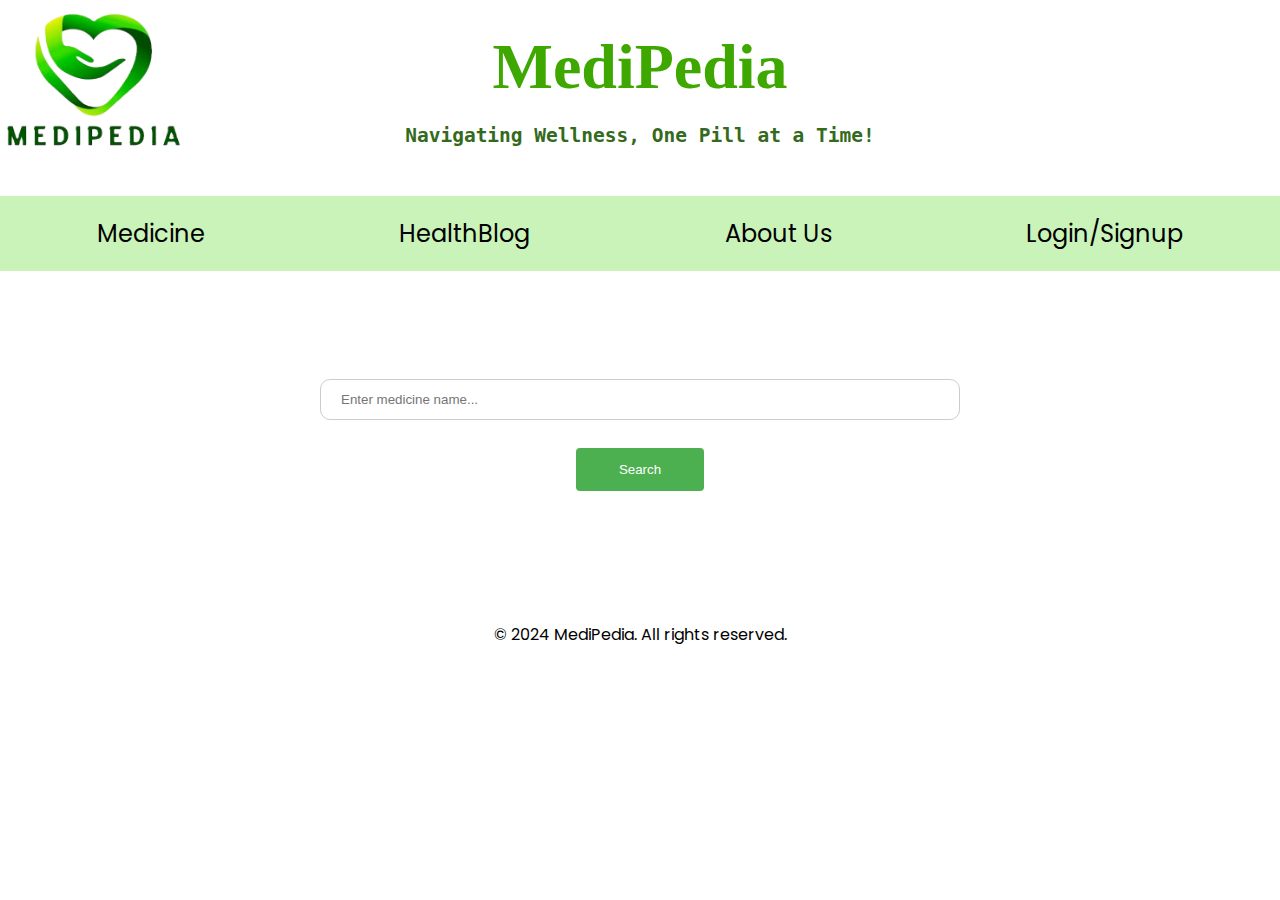
<file: index.html>
<!DOCTYPE html>
<html lang="en">
<head>
    <meta charset="UTF-8">
    <meta name="viewport" content="width=device-width, initial-scale=1.0">
    <title>Search</title>
    <link rel="stylesheet" href="./style.css">
</head>
<body>
    <header>
        <img src="./logo.png" alt="MediPedia Logo">
        <h1 class="animated-h1">MediPedia</h1>
        <h3 class="animated-h3">Navigating Wellness, One Pill at a Time!</h3>
    </header>
    <nav>
        <a href="./medicine_page.html">Medicine</a>
        <a href="./healthblog.html">HealthBlog</a>
        <a href="./about_us_page.html">About Us</a>
        <a href="./loginpage/index.html">Login/Signup</a>
    </nav>
    <div id="search-bar">
        <input type="text" id="medicineName" placeholder="Enter medicine name...">
        <button onclick="getMedicineInfo()">Search</button>
    </div>
    <div id="result">
    </div>
    <script>
        const h1 = document.querySelector('.animated-h1');
        const h3 = document.querySelector('.animated-h3');
        setTimeout(() => {
            h1.classList.add('show');
            h3.classList.add('show');
        },1);
    </script>
    <script type="text/javascript" src="./search_page.js">  </script>
    <footer>
        <p>&copy; 2024 MediPedia. All rights reserved.</p>
    </footer>
</body>
</html>
</file>
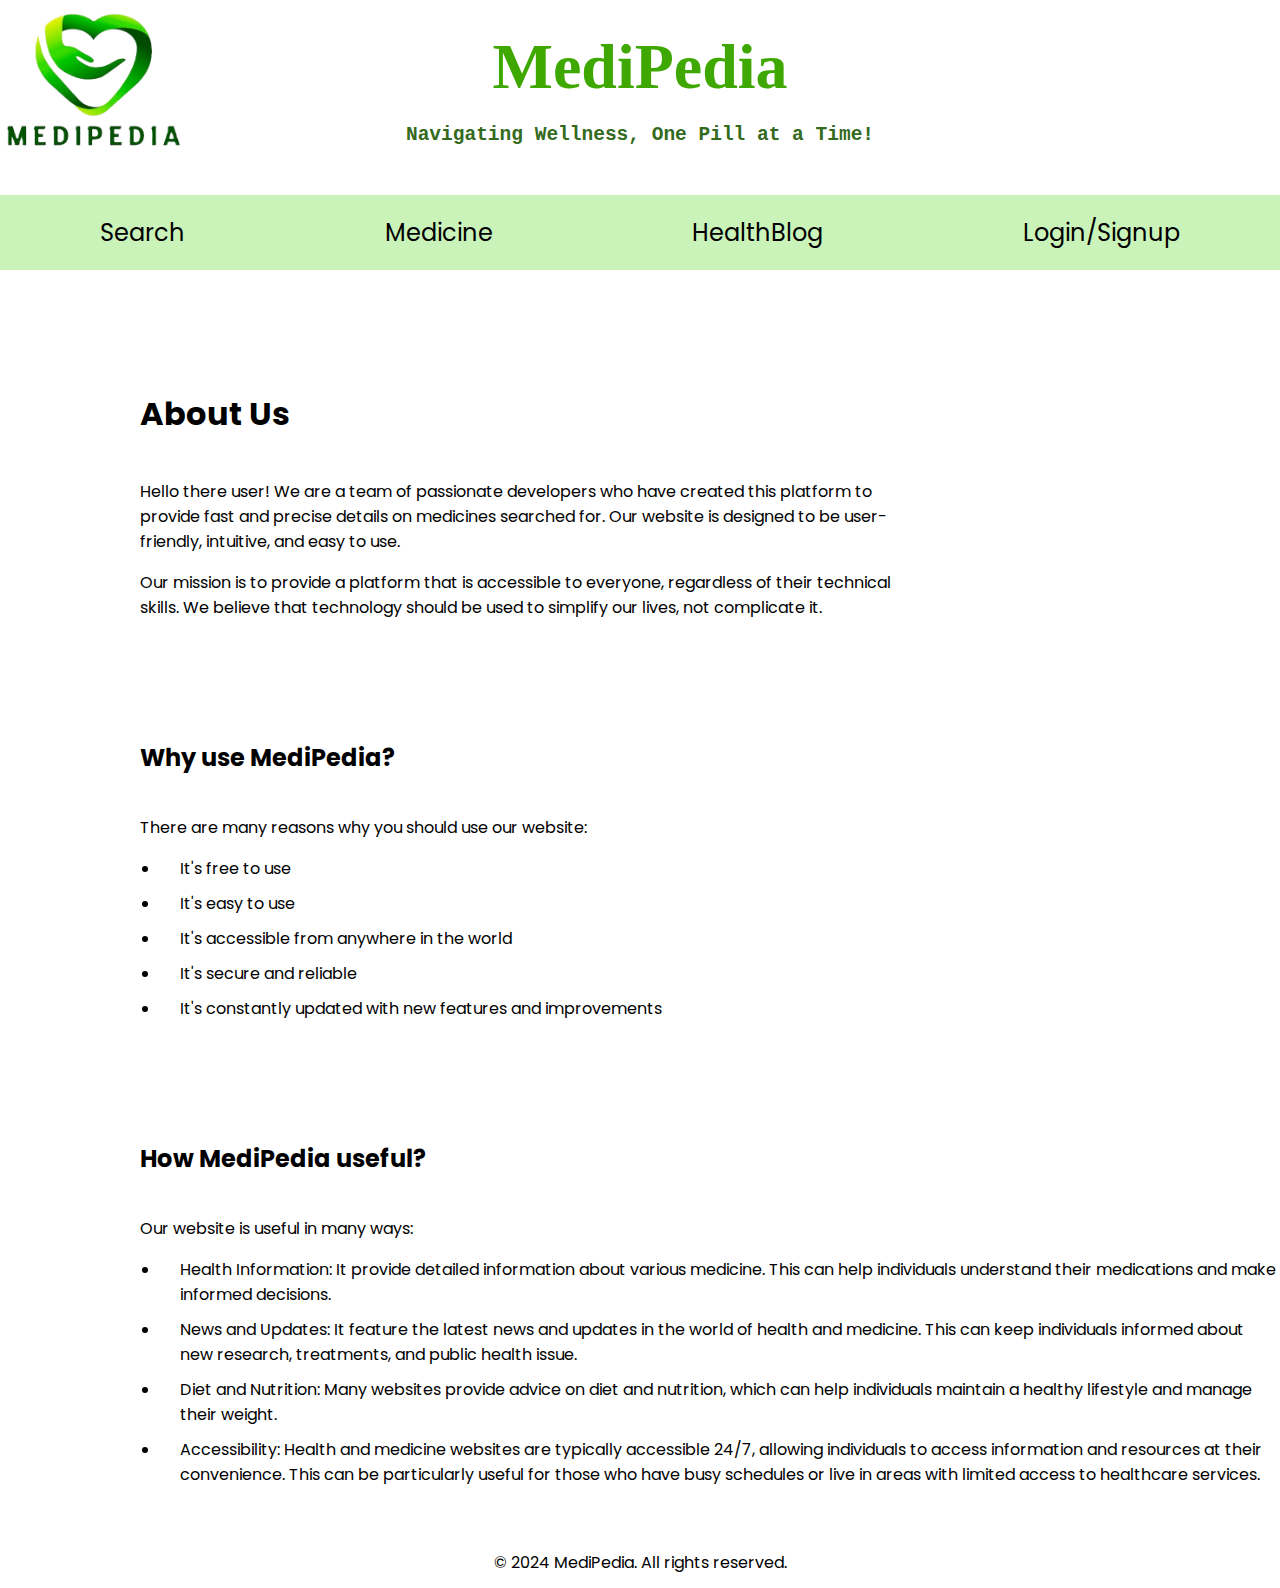
<file: about_us_page.html>
<!DOCTYPE html>
<html lang="en">
<head>
    <meta charset="UTF-8">
    <meta name="viewport" content="width=device-width, initial-scale=1.0">
    <title>Medicines</title>
    <link rel="stylesheet" href="./style.css">
</head>
<body>
    <header>
        <img src="./logo.png" alt="MediPedia Logo">
        <h1 class="animated-h1">MediPedia</h1>
        <h3 class="animated-h3">Navigating Wellness, One Pill at a Time!</h3>
    </header>
    <nav>
        <a href="./index.html">Search</a>
        <a href="./medicine_page.html">Medicine</a>
        <a href="./healthblog.html">HealthBlog</a>
        <a href="./loginpage/index.html">Login/Signup</a>
    </nav>
    <!-- <h2>About Us</h2>
            <p>We are a company dedicated to providing high-quality information to our customers. Our team is committed to meeting your needs and exceeding your expectations in providing accurate information.</p> -->
    <div class="container">
		<h1>About Us</h1>
		<p>Hello there user! We are a team of passionate developers who have created this platform to provide fast and precise details on medicines searched for. Our website is designed to be user-friendly, intuitive, and easy to use.</p>
		<p>Our mission is to provide a platform that is accessible to everyone, regardless of their technical skills. We believe that technology should be used to simplify our lives, not complicate it.</p>
		<h2>Why use MediPedia?</h2>
		<p>There are many reasons why you should use our website:</p>
		<ul>
			<li>It's free to use</li>
			<li>It's easy to use</li>
			<li>It's accessible from anywhere in the world</li>
			<li>It's secure and reliable</li>
			<li>It's constantly updated with new features and improvements</li>
		</ul>
		<h2>How MediPedia useful?</h2>
		<p>Our website is useful in many ways:</p>
		<ul>
			<li><span class="highlight">Health Information: </span> It provide detailed information about various medicine. This can help individuals understand their medications and make informed decisions.</li>
			<li><span class="highlight">News and Updates:</span> It feature the latest news and updates in the world of health and medicine. This can keep individuals informed about new research, treatments, and public health issue.</li>
			<li><span class="highlight">Diet and Nutrition:</span> Many websites provide advice on diet and nutrition, which can help individuals maintain a healthy lifestyle and manage their weight. </li>
			<li><span class="highlight">Accessibility:</span> Health and medicine websites are typically accessible 24/7, allowing individuals to access information and resources at their convenience. This can be particularly useful for those who have busy schedules or live in areas with limited access to healthcare services.</li>
		</ul>
	</div>
    <script>
        const h1 = document.querySelector('.animated-h1');
        const h3 = document.querySelector('.animated-h3');
        setTimeout(() => {
            h1.classList.add('show');
            h3.classList.add('show');
        },1);
    </script>
    <script type="text/javascript" src="./search_page.js">  </script>
    <footer>
        <p>&copy; 2024 MediPedia. All rights reserved.</p>
    </footer>
</body>
</html>
</file>
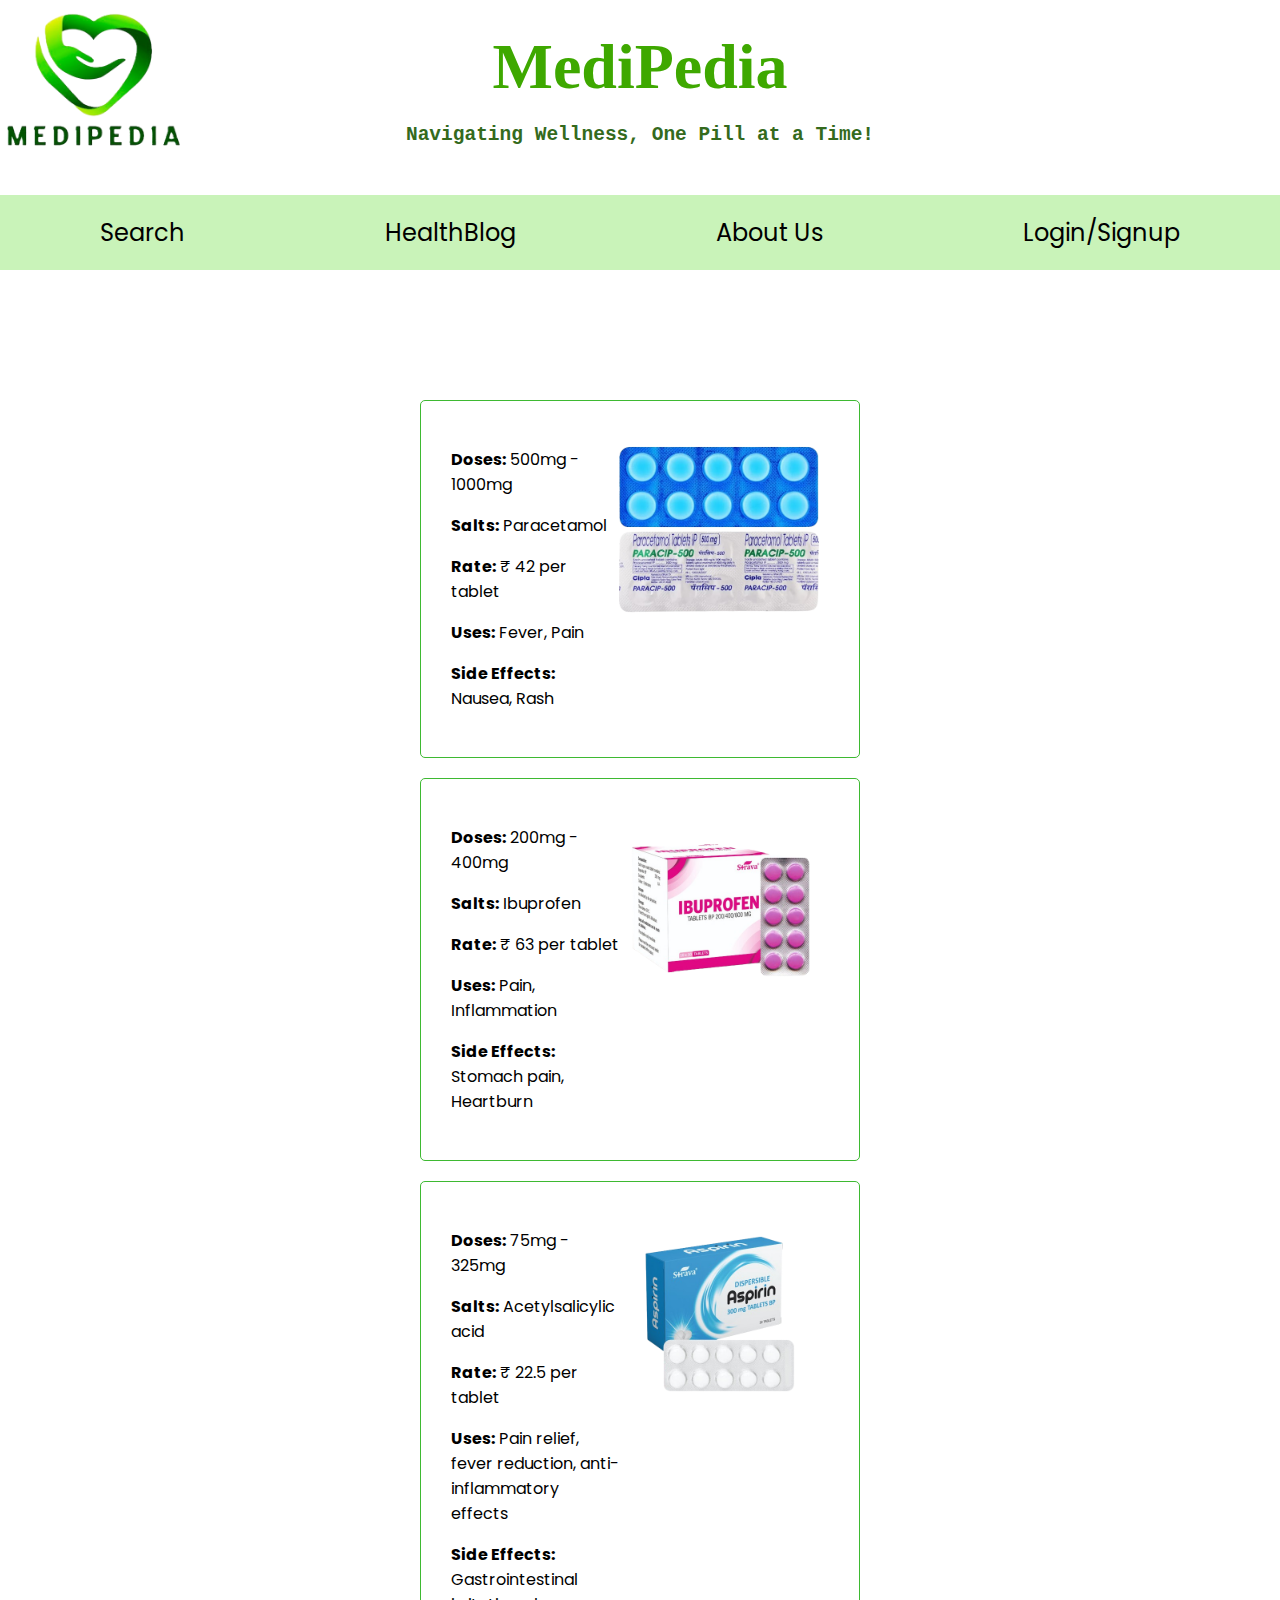
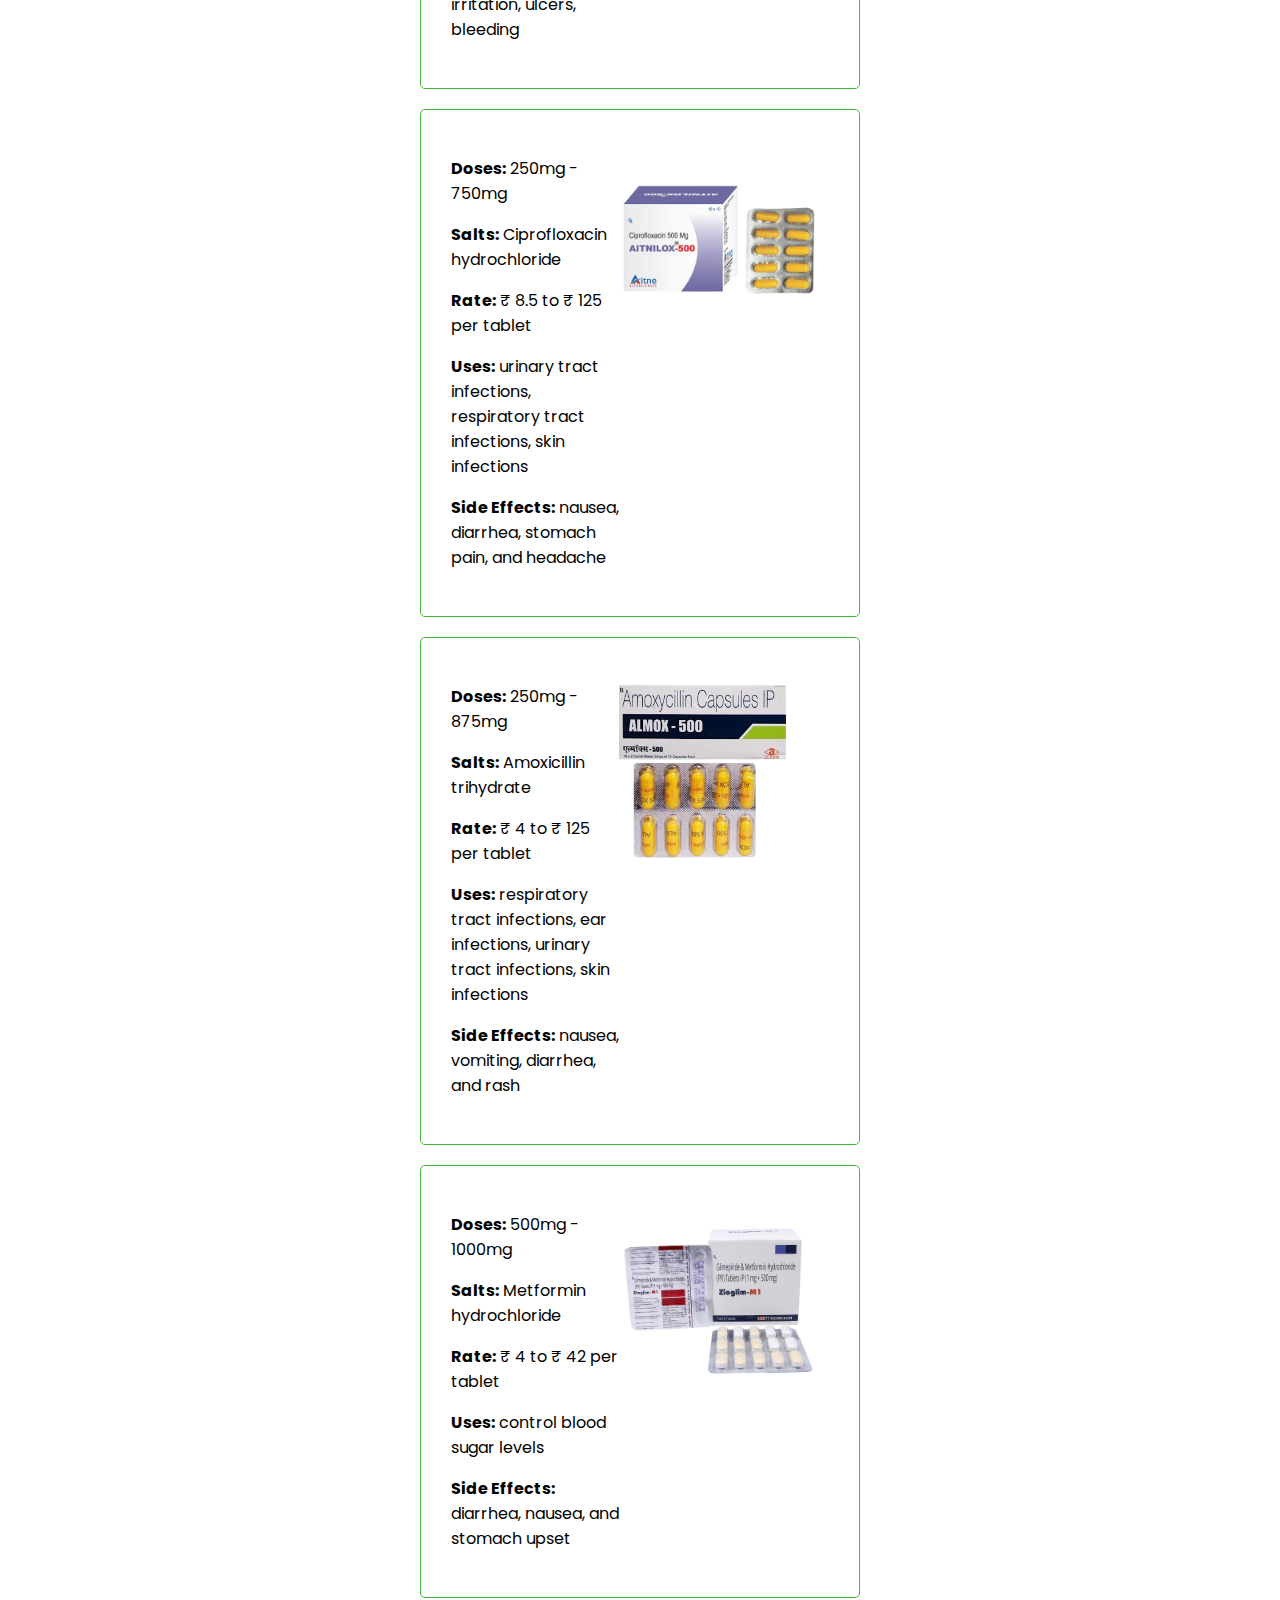
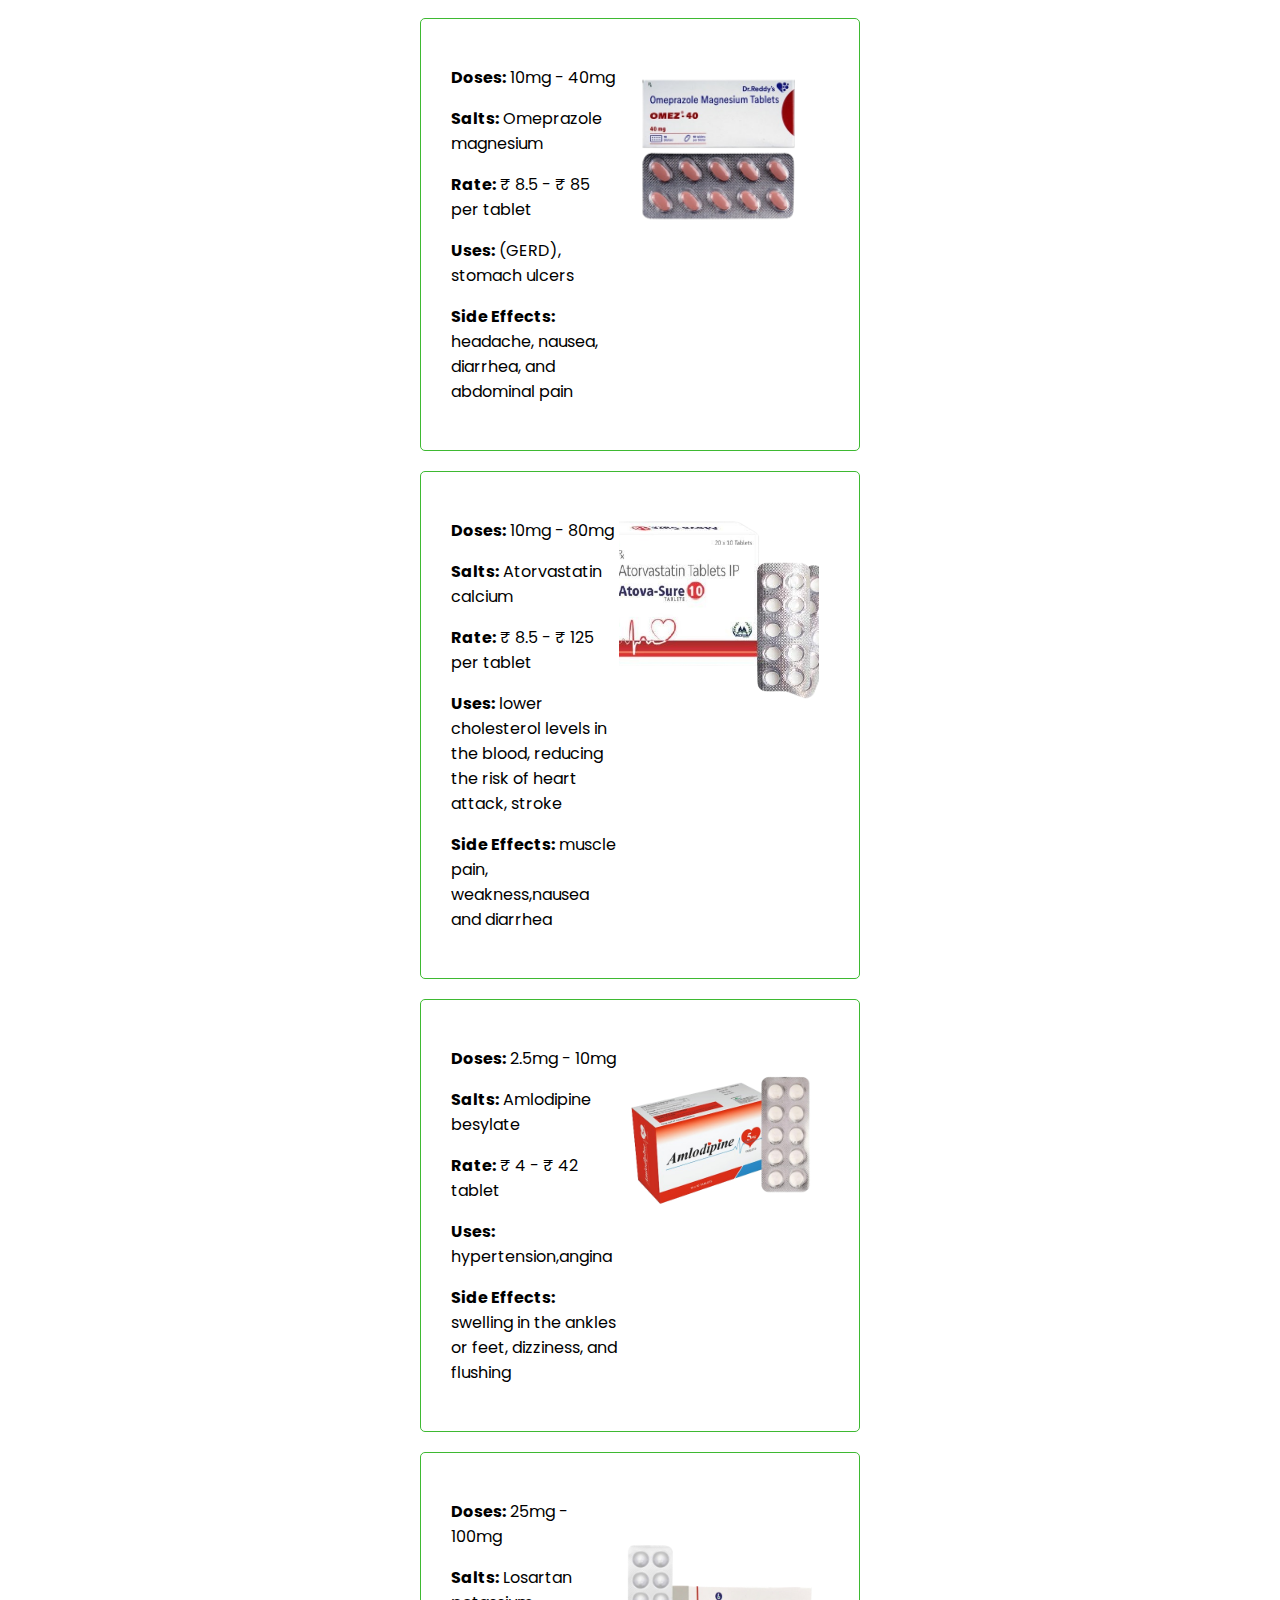
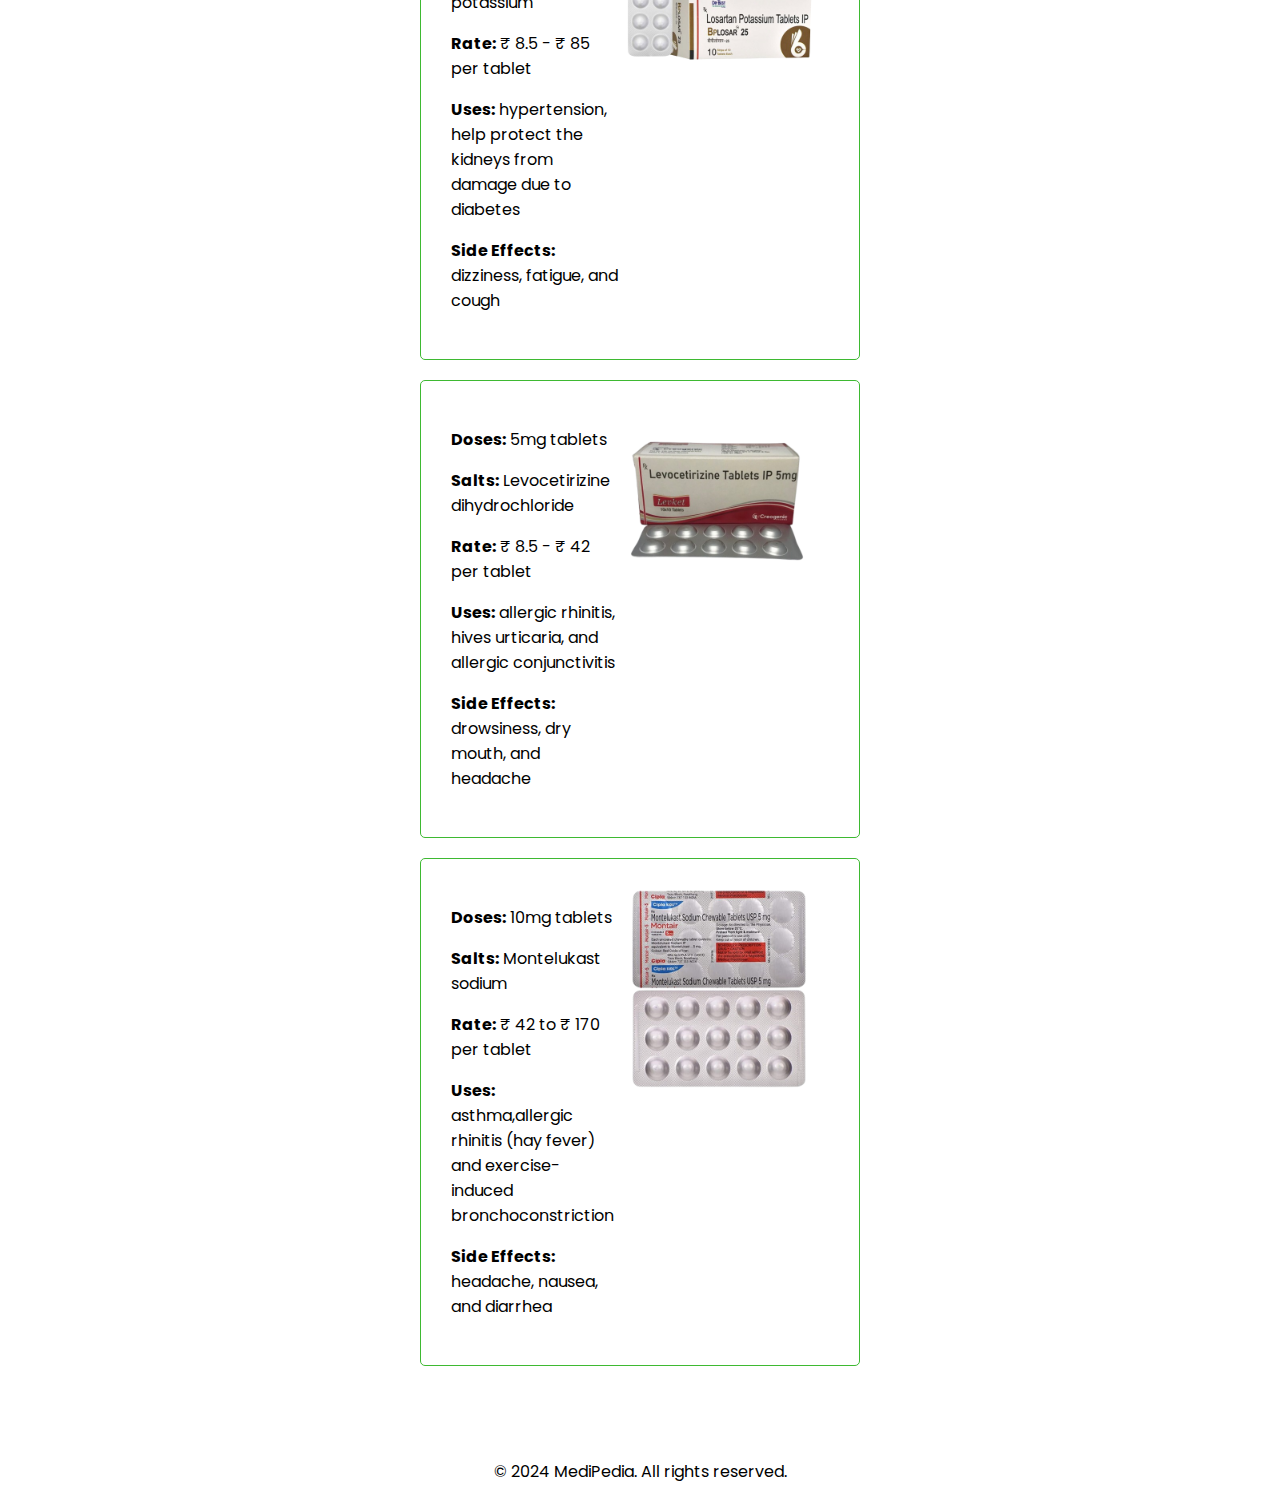
<file: medicine_page.html>
<!DOCTYPE html>
<html lang="en">
<head>
    <meta charset="UTF-8">
    <meta name="viewport" content="width=device-width, initial-scale=1.0">
    <title>Medicines</title>
    <link rel="stylesheet" href="./style.css">
</head>
<body>
    <header>
        <img src="./logo.png" alt="MediPedia Logo">
        <h1 class="animated-h1">MediPedia</h1>
        <h3 class="animated-h3">Navigating Wellness, One Pill at a Time!</h3>
    </header>
    <nav>
        <a href="./index.html">Search</a>
        <a href="./healthblog.html">HealthBlog</a>
        <a href="./about_us_page.html">About Us</a>
        <a href="./loginpage/index.html">Login/Signup</a>
    </nav>
    <div id="medicine-list"></div>
    <script>
        const h1 = document.querySelector('.animated-h1');
        const h3 = document.querySelector('.animated-h3');
        setTimeout(() => {
            h1.classList.add('show');
            h3.classList.add('show');
        },1);
    </script>
    <script type="text/javascript" src="./search_page.js">  </script>
    <footer>
        <p>&copy; 2024 MediPedia. All rights reserved.</p>
    </footer>
</body>
</html>
</file>
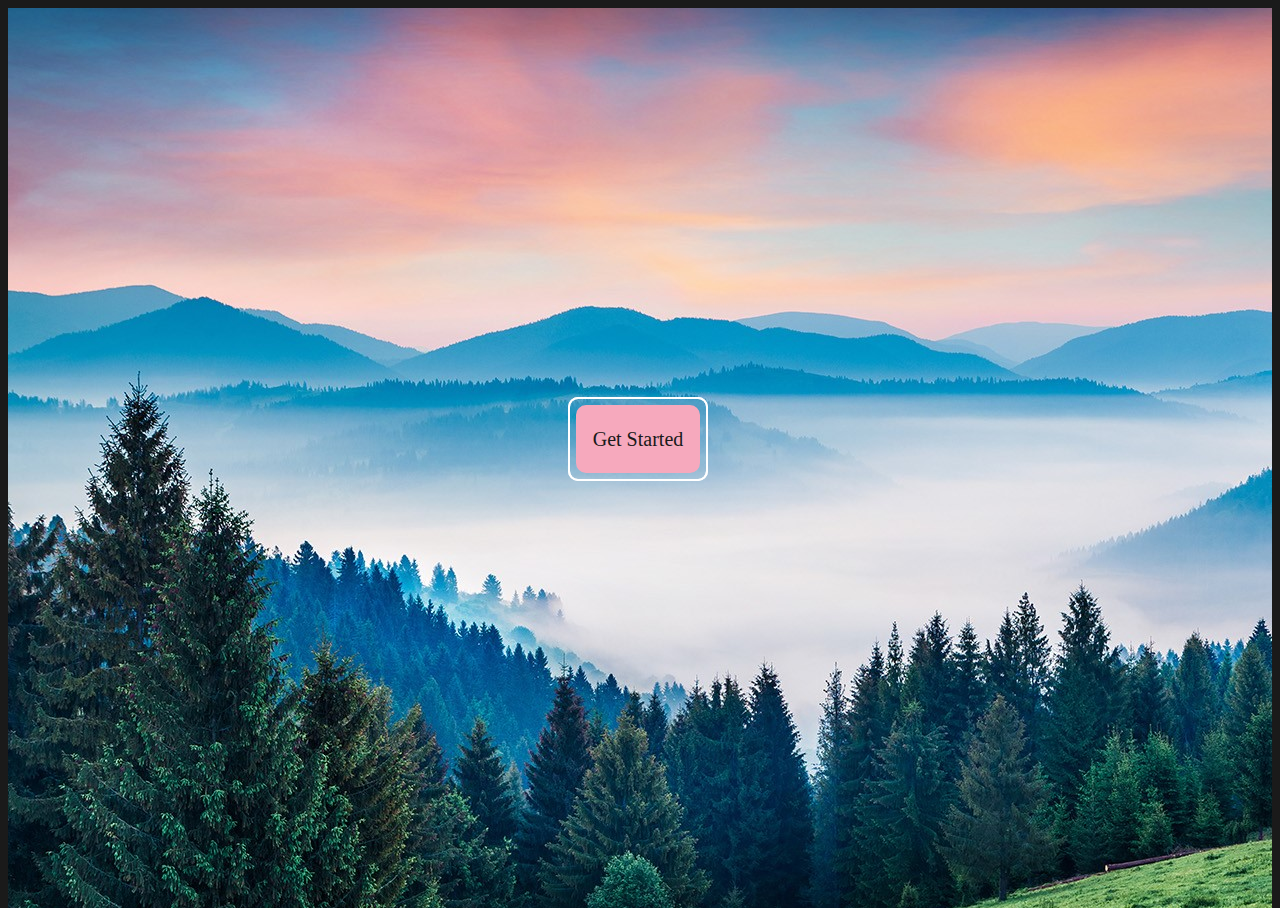
<file: loginpage/getstarted.html>
<!DOCTYPE html>
<html lang="en">
  <head>
    <title>Get Started</title>
    <meta charset="UTF-8" />
    <meta name="viewport" content="width=device-width" />
    <link rel="stylesheet" href="styles.css" />
  </head>
  <body background="bg.jpg">
    <a href="/index.html">
      <div class="getstartedbtn">
        <h8>Get Started</h8>
      </div>
    </a>
  </body>
</html>
</file>
<file: style.css>
@import url("https://fonts.googleapis.com/css2?family=Poppins:wght@200;300;400;500;600;700;800&display=swap");
body {
    font-family: "Poppins", sans-serif;  
    background-image: url('https://static.vecteezy.com/system/resources/previews/007/566/586/non_2x/background-pattern-illustration-for-theme-medical-free-vector.jpg');
    background-position: center center;
    background-repeat: no-repeat;
    background-attachment: fixed;
    background-size: cover;
    margin: 0;
    padding: 0;
}
header {
    background-color: #ffffff2f;
    display: flex;
    flex-direction: column;
    justify-content: center;
    align-items: center;
    padding-bottom: 30px;
}
header img {
    position: absolute;
    height: 150px;
    top:0;
    left:0;
}
.animated-h1 {
    font-family: 'Elephant', serif;
    color:#3ea800;
    font-size: 4em;
    margin:0px;
    margin-top: 30px;
    position: relative;
    top: -100px;
    opacity: 0;
    transition: top 1s ease-in-out, opacity 1s ease-in-out;
}
.animated-h1.show {
    top: 0;
    opacity: 1;
}
.animated-h3 {
    font-family:monospace;
    font-weight: bold;
    font-size: 1.5em;
    color:#346a1d;
    position: relative;
    top: -100px;
    opacity: 0;
    transition: top 1s ease-in-out, opacity 1s ease-in-out;
}
.animated-h3.show {
    top: 0;
    opacity: 1;
}
nav {
    background-color: #3cd40046;
    display: flex;
    justify-content: space-around;
    align-items: center;
    height: 75px;
    margin-bottom: 100px;
}
nav a {
    color: rgb(0, 0, 0);
    text-decoration: none;
    font-size: 1.5em;
    padding: 0 10px;
    font-weight: light;
    transition: all 0.3s ease;
}
nav a:hover {
    color: #ffffff;
    transform: scale(1.5);
}
#search-bar {
    display: flex;
    flex-direction: column;
    justify-content: center;
    align-items: center;
    margin-bottom: 20px;
}
#search-bar input[type="text"] {
    width: 50%;
    padding: 12px 20px;
    margin: 8px 0;
    display: inline-block;
    border: 1px solid #ccc;
    box-sizing: border-box;
    border-radius: 10px;
    margin-bottom: 20px;
    
}
#search-bar button {
    background-color: #4CAF50;
    color: white;
    padding: 14px 20px;
    margin: 8px 0;
    border: none;
    border-radius: 4px;
    cursor: pointer;
    width: 10%;
    transition: transform 400ms ease-in-out;
}
#search-bar button:hover {
    background-color: #3e8e41;
    transform: scale(1.25);
  }
#medicine-list {
    display: none;
    padding: 20px;
    margin-top: 20px;
}
#medicine-list h3 {
    margin-top: 0;
}
#result {
    padding: 20px;
    margin-top: 20px;
}
.medicine-info {
    display: flex;
    flex-direction: column;
    align-items: center;
}
.medicine-image {
    width: 200px;
    height: 200px;
    object-fit: cover;
    margin-right: 20px;
}
footer {
    display: flex;
    justify-content: center;
    align-items: center;
    height: 50px;
    background-color: #ffffff2f;
    margin-top: 50px;
}
.medicine-box {
    background-color: #ffffff2f;
    display: flex;
    margin: 10px;
    padding: 30px;
    margin-left:400px;
    margin-right: 400px;
    border: 1px solid #3eb932;
    border-radius: 5px;
    width: 100%;
}
.medicineimage {
    width: 200px;
    height: 200px;
    object-fit: cover;
    border-radius: 5px;
    margin-right: 10px;
    float: right;
}
.medicine-details {
    flex: 1;
}
main h2 {
    margin-top: 100px;
    margin-left: 120px;
    padding: 20px;
}
main p{
    margin-left: 120px;
    margin-right: 350px;
    padding-left: 20px;
}
main ul {
    list-style: disc;
    margin-left: 120px;
}
main li {
    margin-bottom: 10px;
    padding-left: 20px;
}
main img {
    width: 200px;
    height: 200px;
    object-fit: cover;
    float:right;
    margin-left:10px;
    margin-right: 100px;
    margin-bottom: 50px;
}
main h3{
    margin-top: 100px;
    margin-left: 120px;
    padding: 20px;
    
}
iframe{
    margin-right: 100px;
    margin-left: 120px;
}
ul a {
    color: #0066cc;
    text-decoration: none;
  }
  
ul a:hover {
    text-decoration: underline;
  }
.container h1,h2 {
    margin-top: 100px;
    margin-left: 120px;
    padding: 20px;
}
.container p{
    margin-left: 120px;
    margin-right: 350px;
    padding-left: 20px;
}
.container ul {
    list-style: disc;
    margin-left: 120px;
}
.container li {
    margin-bottom: 10px;
    padding-left: 20px;
}
</file>
<file: loginpage/styles.css>
body,
html {
  width: 100%;
  height: 100%;
  display: flex;
  background-color: #1a1a1a;
}

div {
  position: relative;
  margin: auto;
  width: 120px;
  line-height: 64px;
  text-align: center;
  color: #1a1a1a;
  font-size: 20px;
  border: 2px solid #f6a9bd;
  border-radius: 10px;
  background: #f6a9bd;
  transition: all 0.3s;
  cursor: pointer;
}

div::before,
div::after {
  content: "";
  position: absolute;
  top: -10px;
  left: -10px;
  right: -10px;
  bottom: -10px;
  border: 2px solid #fff;
  transition: all 0.5s;
  -webkit-animation: clippath 3s infinite linear;
  animation: clippath 3s infinite linear;
  border-radius: 10px;
}
div::after {
  -webkit-animation: clippath 3s infinite -1.5s linear;
  animation: clippath 3s infinite -1.5s linear;
}

@-webkit-keyframes clippath {
  0%,
  100% {
    -webkit-clip-path: inset(0 0 98% 0);
    clip-path: inset(0 0 98% 0);
  }
  25% {
    -webkit-clip-path: inset(0 98% 0 0);
    clip-path: inset(0 98% 0 0);
  }
  50% {
    -webkit-clip-path: inset(98% 0 0 0);
    clip-path: inset(98% 0 0 0);
  }
  75% {
    -webkit-clip-path: inset(0 0 0 98%);
    clip-path: inset(0 0 0 98%);
  }
}

@keyframes clippath {
  0%,
  100% {
    -webkit-clip-path: inset(0 0 98% 0);
    clip-path: inset(0 0 98% 0);
  }
  25% {
    -webkit-clip-path: inset(0 98% 0 0);
    clip-path: inset(0 98% 0 0);
  }
  50% {
    -webkit-clip-path: inset(98% 0 0 0);
    clip-path: inset(98% 0 0 0);
  }
  75% {
    -webkit-clip-path: inset(0 0 0 98%);
    clip-path: inset(0 0 0 98%);
  }
}
.getstartedbtn {
  position: absolute;
  top: 45%;
  left: 45%;
}
</file>
